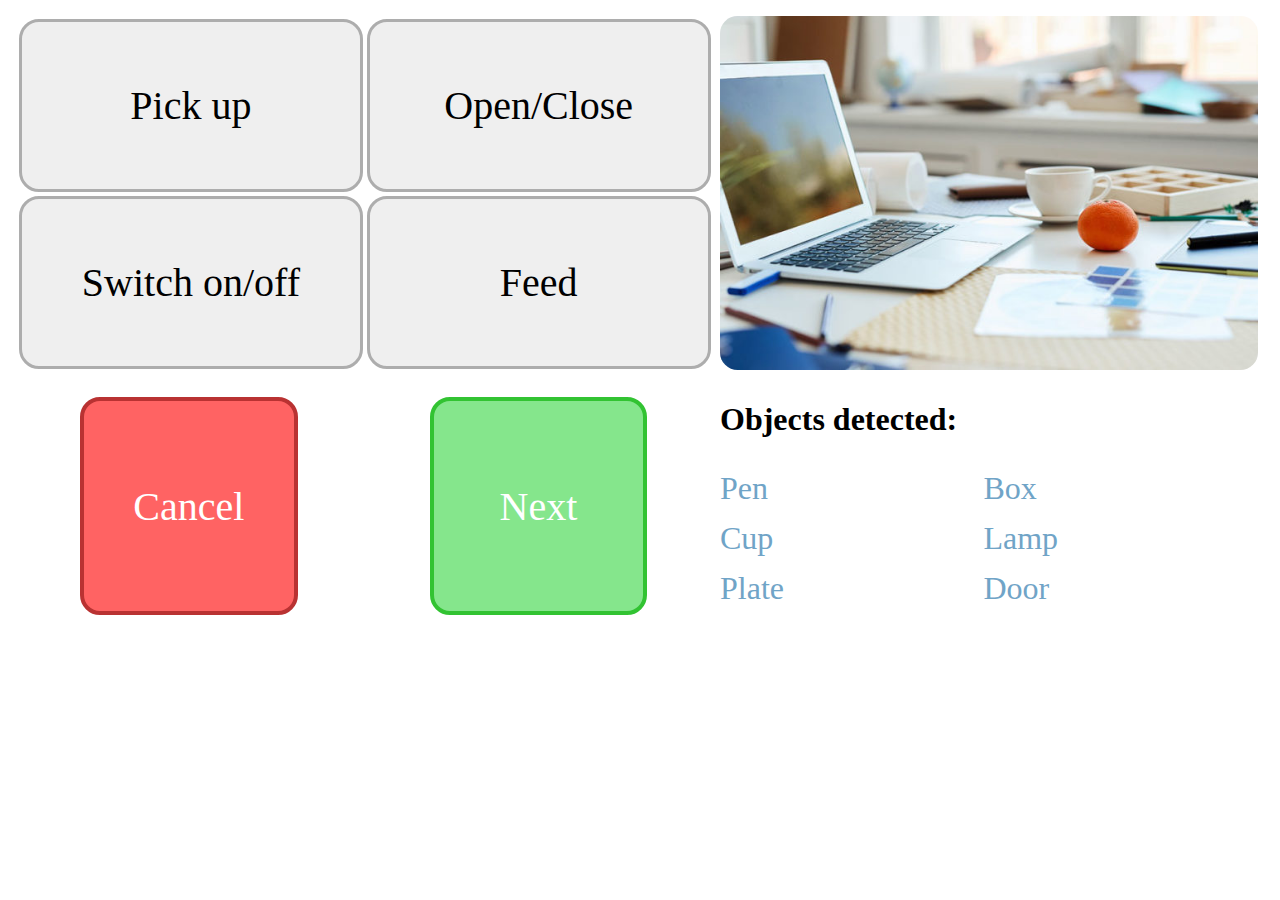
<file: index.html>
<!DOCTYPE html>
<html lang="en">
<head>
    <meta charset="UTF-8">
    <meta http-equiv="X-UA-Compatible" content="IE=edge">
    <meta name="viewport" content="width=device-width, initial-scale=1.0">
    <title>Interface Prototype 1</title>
    
    <link rel="stylesheet" href="style.css">

    <script>
    function loadXMLDoc(obj, act) {
        var req = new XMLHttpRequest()
        req.onreadystatechange = function() {
            if (req.readyState == 1) {
                if (req.status != 200) {
                    //error handling code here
                }
                else {
                    var response = JSON.parse(req.responseText)
                    document.getElementById('myDiv').innerHTML = response.username
                }
            }
        }

        req.open('POST', 'http://localhost:5000/ajax')
        req.setRequestHeader("Content-type", "application/x-www-form-urlencoded")
        var postVars = '{"object":"'+obj+'", "action":"'+act+'"}'
        //console.log($('#'+obj+act+val).offset().left)
        req.send(postVars)

        return false
    }
    </script>
</head>
<body>
    <div class="left">
            <table>
                <tr>
                    <td><button id="btn1" onclick="sendData(0)"></button></td>
                    <td><button id="btn2" onclick="sendData(1)"></button></td>
                </tr>
                <tr>
                    <td><button id="btn3" onclick="sendData(2)"></button></td>
                    <td><button id="btn4" onclick="sendData(3)"></button></td>
                </tr>
            </table>
        <button id="cancel-btn">Cancel</button>
        <button id="next-btn">Next</button>
    </div>
    <div class="right">
        <img src="images/picture1.jpeg" alt="sample video feed (static)">
        <h2>Objects detected:</h2>
        <div class="objects-list">
            <p class="object">Orange</p>
            <p class="object">Computer</p>
            <p class="object">Cup</p>
            <p class="object">Paper</p>
            <p class="object">Paper</p>
            <p class="object">Paper</p>
        </div>
    </div>
    <script src="script.js"></script>
</body>
</html>
</file>
<file: style.css>
:root {
  --left-width: 54.5vw;
  --right-width: 42vw;
}

body {
  margin: 1em;
  font-family: 'futura';
  box-sizing: border-box;
}
h2 {
  font-size: 2.5em;
  margin-bottom: 10px;
}
p {
  font-size: 2.3em;
  color: rgb(112, 164, 199);
}
button {
  font-family: 'futura';
  border-radius: .5em;
  font-size: 2.5em;
  transition: background-color .1s;
  border: .075em solid rgb(173, 173, 173);
}
button:hover {
  background-color: rgb(200, 200, 200);
  border: .075em solid rgb(150, 150, 150);
}
button:active {
  background-color: rgb(156, 205, 238);
  border: .075em solid rgb(112, 164, 199);
}

/* left screen */
.right {
  float: left;
  width: var(--right-width);
  margin-left: .5vw;
}
.right img {
  width: 100%;
  height: auto;
  border-radius: 1.1em;
}

/* right screen */
.left {
  float: left;
  width: var(--left-width);
}
.left table {
  height: 27.8vw;
  width: 100%;
}
.left td {
  width: 50%;
}
.left button {
  height: 100%;
  width: 100%;
}


#cancel-btn {
  width: 17vw;
  height: 17vw;
  margin-top: 2vw;
  margin-left: 5vw;
  margin-right: 5vw;
  background-color: rgb(255, 99, 99);
  border: .1em solid rgb(185, 50, 50);
  transition: background-color .1s;
  color: white;
}

#cancel-btn:hover {
  background-color: rgb(255, 65, 65);
  border: .1em solid rgb(185, 50, 50);
}
#cancel-btn:active {
  background-color: rgb(255, 80, 80);
  border: .1em solid rgb(206, 53, 53);
}

#next-btn {
  width: 17vw;
  height: 17vw;
  margin-left: 5vw;
  background-color: rgb(133, 230, 140);
  border: .1em solid rgb(50, 195, 50);
  transition: background-color .1s;
  color: white;
}
#next-btn:hover {
  background-color: rgb(85, 230, 85);
  border: .1em solid rgb(50, 190, 50);
}
#next-btn:active {
  background-color: rgb(30, 240, 25);
  border: .1em solid rgb(30, 210, 30);
}
#next-btn img {
  width: 30%;
}

.objects-list {
  height: 20vh;
  display: flex;
  flex-direction: column;
  flex-wrap: wrap;
}
.objects-list > p {
  line-height: 20px;
  margin-top: 30px;
  margin-bottom: 0;
}

@media only screen and (max-width: 1360px) {
  h2 {
    font-size: 2em;
  }
  p {
    font-size: 2em;
  }
}
</file>
